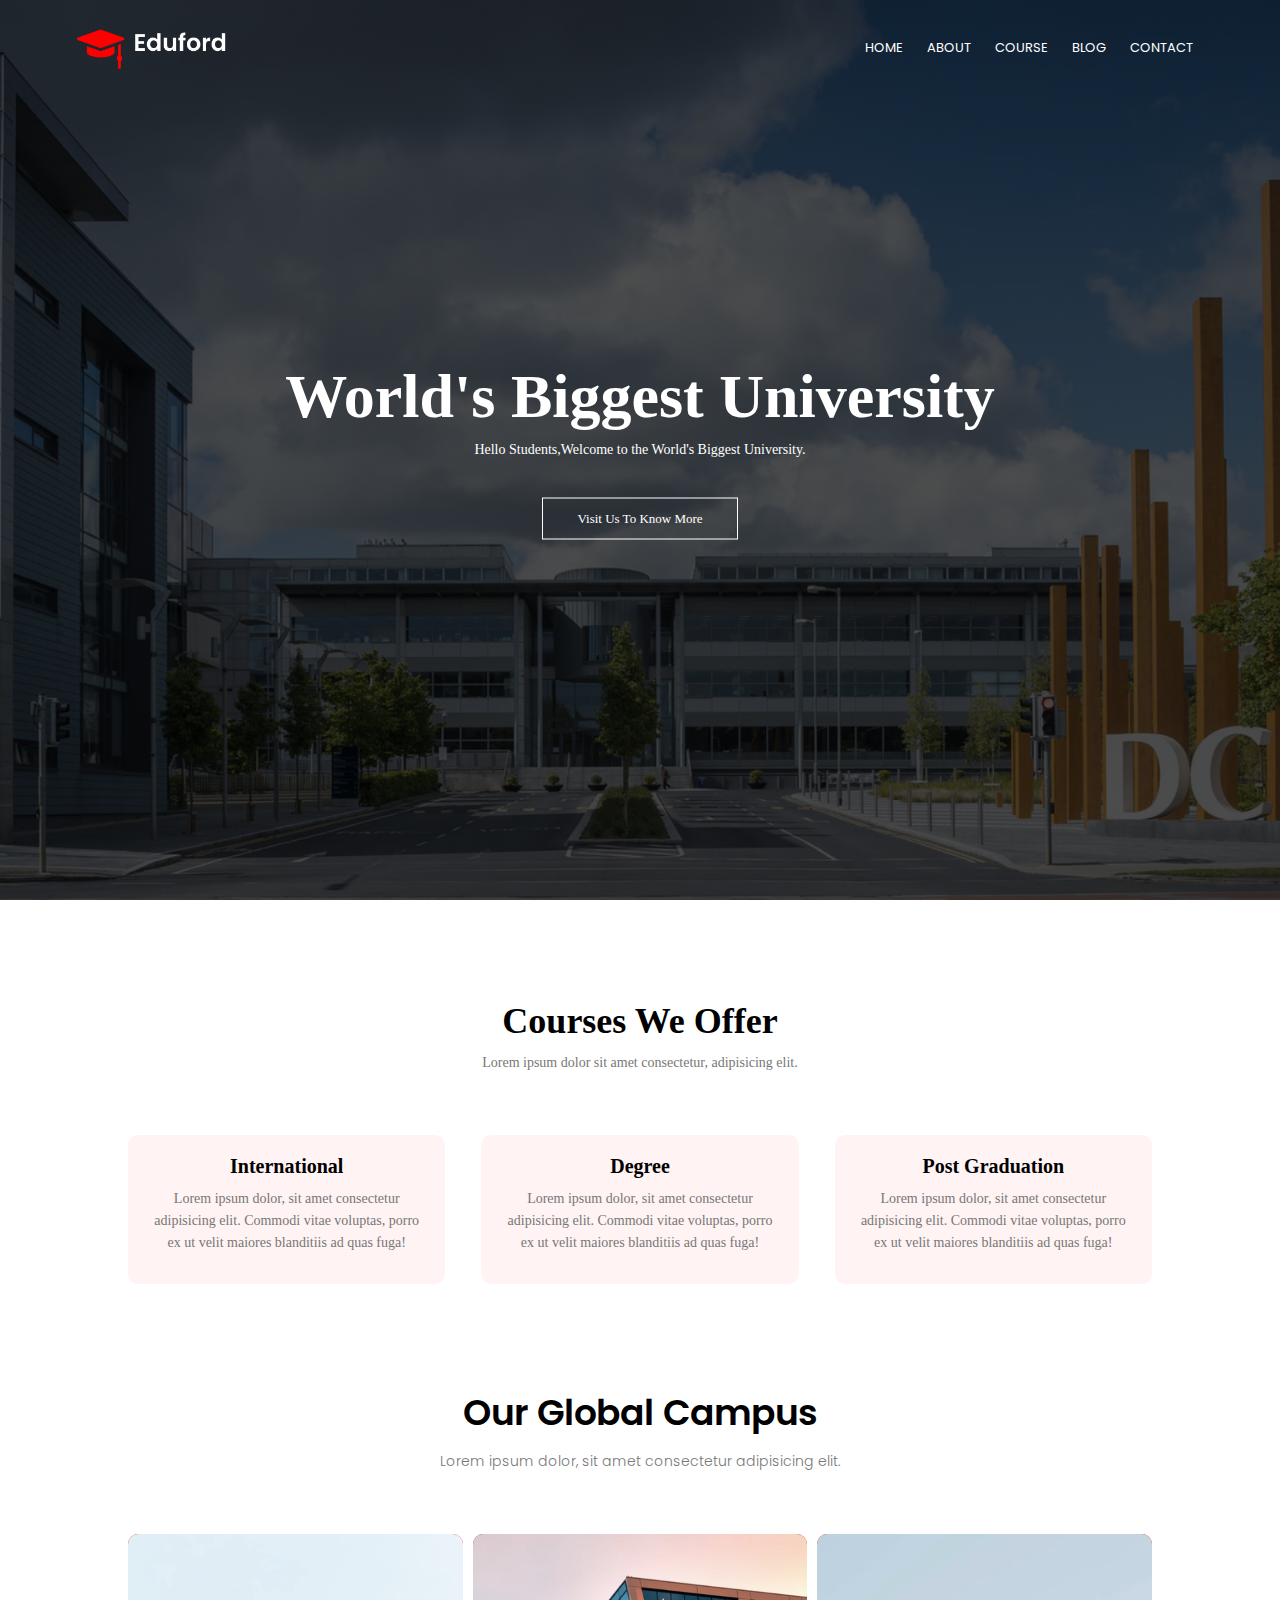
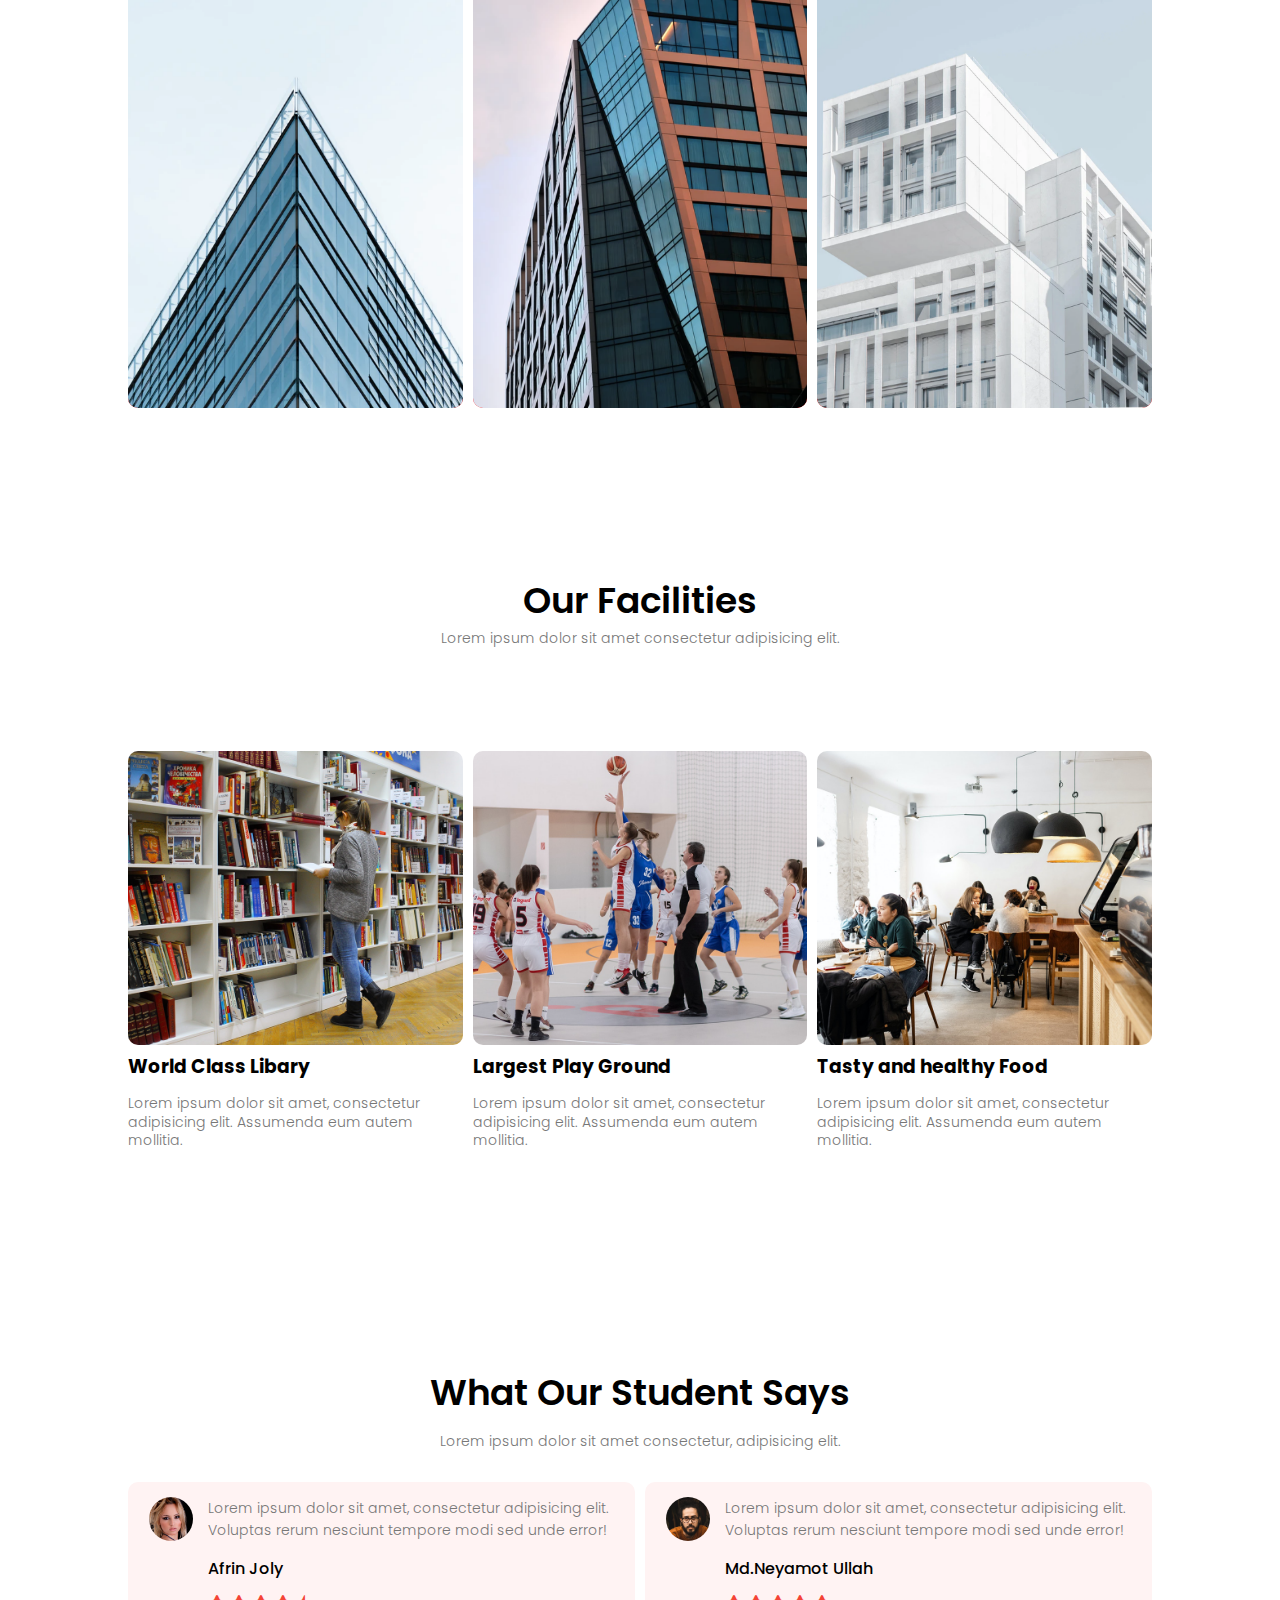
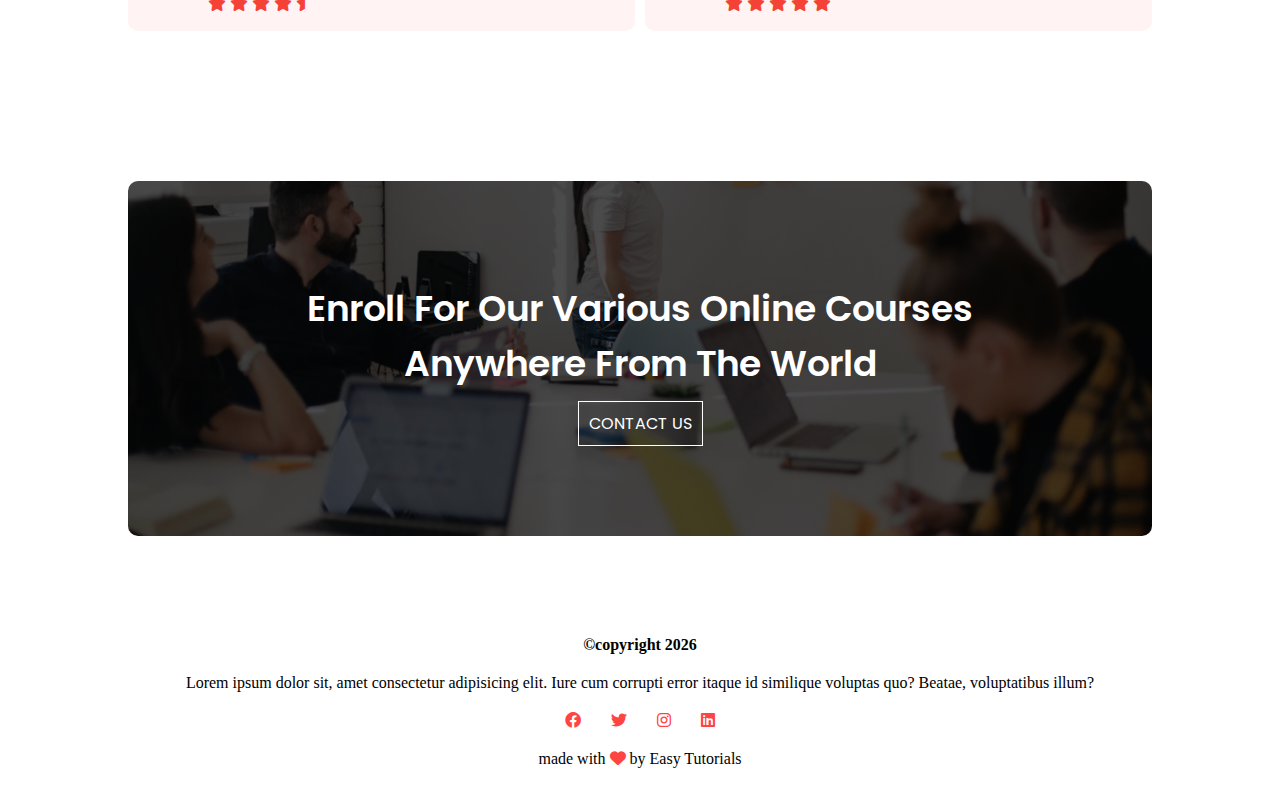
<file: index.html>
<!DOCTYPE html>
<html lang="en">
<head>
    <meta charset="UTF-8">
    <meta name="viewport" content="width=device-width, initial-scale=1.0">
    <link rel="stylesheet" href="styles.css">
    <link rel="stylesheet" href="course.css">
    <link rel="stylesheet" href="campus.css">
    <link rel="stylesheet" href="facilities.css">
    <link rel="stylesheet" href="comments.css">
    <link rel="stylesheet" href="cta.css">
    <link rel="stylesheet" href="footer.css">
    <!-- <link rel="stylesheet" href="https://cdnjs.cloudflare.com/ajax/libs/font-awesome/6.0.0-beta3/css/all.min.css" integrity="sha384-k6RqeWeci5ZR/Lv4MR0sA0FfDOMjzjQ5z0puUL5q/mgoQbu14AS/sVVXjI5gzTR3" crossorigin="anonymous"> -->

    <!-- <link rel="stylesheet" href="https://cdnjs.cloudflare.com/ajax/libs/font-awesome/5.15.4/css/all.min.css"> -->
    <!-- <link rel="stylesheet" href="https://cdn.jsdelivr.net/npm/@fortawesome/fontawesome-free@6.6.0/css/fontawesome.min.css"> -->
    <link rel="stylesheet" href="https://cdnjs.cloudflare.com/ajax/libs/font-awesome/6.0.0-beta3/css/all.min.css">
    <title>University Website Design</title>
</head>
<body>
    <section class="header"> 
        <nav>
            <div class="logo">
                <a href="main.html"><img src="images/logo.png"></a>
                <div class="home-hint">Home</div>
            </div>
            <!-- <a href="main.html"><img src="images/logo.png"></a> -->
            <div class="nav-links" id="nav-links">
                <i class="fa fa-times" id="fa-times"></i>
                <ul>
                    <li><a href="index.html">HOME</a></li>
                    <li><a href="about.html">ABOUT</a></li>
                    <li><a href="course.html">COURSE</a></li>
                    <li><a href="blog.html">BLOG</a></li>
                    <li><a href="contact.html">CONTACT</a></li>
                </ul>
            </div>
            <i class="fa fa-bars" id="fa-bars"></i>
        </nav>

        <div class="text-box">
            <h1>World's Biggest University</h1>
            <p>Hello Students,Welcome to the World's Biggest
                University.
            </p>
            <a href="distance/gps mean.html" class="hero-btn">Visit Us To Know More</a>
        </div>
    </section>

    <section class="course">
        <h1>Courses We Offer</h1>
        <p>Lorem ipsum dolor sit amet consectetur, adipisicing elit.</p>


        <div class="course-row row">
            <div class="course-col">
                <h1>International</h1>
                <p>Lorem ipsum dolor, sit amet consectetur adipisicing elit. Commodi vitae voluptas, porro ex ut velit maiores blanditiis ad quas fuga!</p>
            </div>

            <div class="course-col">
                <h1>Degree</h1>
                <p>Lorem ipsum dolor, sit amet consectetur adipisicing elit. Commodi vitae voluptas, porro ex ut velit maiores blanditiis ad quas fuga!</p>
            </div>

            <div class="course-col">
                <h1>Post Graduation</h1>
                <p>Lorem ipsum dolor, sit amet consectetur adipisicing elit. Commodi vitae voluptas, porro ex ut velit maiores blanditiis ad quas fuga!</p>
            </div>
        </div>
    </section>

    <section class="campus">
        <h1>Our Global Campus</h1>
        <p>Lorem ipsum dolor, sit amet consectetur adipisicing elit.</p>

        <div class="campus-row">
            <div class="campus-col">
                <img src="images/london.png" alt="Campus London">
                <div class="layer">
                    <h1>London</h1>
                </div>
            </div>
            <div class="campus-col">
                <img src="images/newyork.png" alt="Campus Newyork">
                <div class="layer">
                    <h1>Newyork</h1>
                </div>
            </div>
            <div class="campus-col">
                <img src="images/washington.png" alt="Campus Washington">
                <div class="layer">
                    <h1>Washington</h1>
                </div>
            </div>
        </div>
    </section>

    <section class="facilities">
        <h1>Our Facilities</h1>
        <p>Lorem ipsum dolor sit amet consectetur adipisicing elit.</p>
        <div class="campus-row">
            <div class="facilities-col">
                <img src="images/library.png" alt="">
                <h3>World Class Libary</h3>
                <p>Lorem ipsum dolor sit amet, consectetur adipisicing elit. Assumenda eum autem mollitia.</p>
            </div>
            <div class="facilities-col">
                <img src="images/basketball.png" alt="">
                <h3>Largest Play Ground</h3>
                <p>Lorem ipsum dolor sit amet, consectetur adipisicing elit. Assumenda eum autem mollitia.</p>
            </div>
            <div class="facilities-col">
                <img src="images/cafeteria.png" alt="">
                <h3>Tasty and healthy Food</h3>
                <p>Lorem ipsum dolor sit amet, consectetur adipisicing elit. Assumenda eum autem mollitia.</p>
            </div>
        </div>
    </section>

    <section class="comments">
        <h1>What Our Student Says</h1>
        <p>Lorem ipsum dolor sit amet consectetur, adipisicing elit.</p>
        <div class="campus-row">
            <div class="comment-col">
                <div class="profile-pic">
                    <img src="images/user1.jpg" alt="">
                </div>
                <div class="comment">
                    <p>Lorem ipsum dolor sit amet, consectetur adipisicing elit. Voluptas rerum nesciunt tempore modi sed unde error!</p>
                    <h3>Afrin Joly</h3>
                    <i class="fa fa-star"></i>
                    <i class="fa fa-star"></i>
                    <i class="fa fa-star"></i>
                    <i class="fa fa-star"></i>
                    <i class="fa fa-star-half"></i>
                    
                </div>
            </div>

            <div class="comment-col">
                <div class="profile-pic">
                    <img src="images/user2.jpg" alt="">
                </div>
                <div class="comment">
                    <p>Lorem ipsum dolor sit amet, consectetur adipisicing elit. Voluptas rerum nesciunt tempore modi sed unde error!</p>
                    <h3>Md.Neyamot Ullah</h3>
                    <i class="fa fa-star"></i>
                    <i class="fa fa-star"></i>
                    <i class="fa fa-star"></i>
                    <i class="fa fa-star"></i>
                    <i class="fa fa-star"></i>
                </div>
            </div>
        </div>
    </section>

    <section class="cta">
        <H1>Enroll For Our Various Online Courses<br>
        Anywhere From The World</H1>
        <div class="contactus-btn">
            <a href="">CONTACT US</a>
        </div>
    </section>
    
    <section class="footer">
        <h4>©copyright <span id="year">YY</span></h4>
        <p>Lorem ipsum dolor sit, amet consectetur adipisicing elit. Iure cum corrupti error itaque id similique voluptas quo? Beatae, voluptatibus illum?</p>
        <div class="icons">
            <i class="fab fa-facebook"></i>
            <i class="fab fa-twitter"></i>
            <i class="fab fa-instagram"></i>
            <i class="fab fa-linkedin"></i>

        </div>
        <p>made with <i class="fa">❤</i> by Easy Tutorials</p>
    </section>

    <script src="index.js"></script>
</body>
</html>
</file>
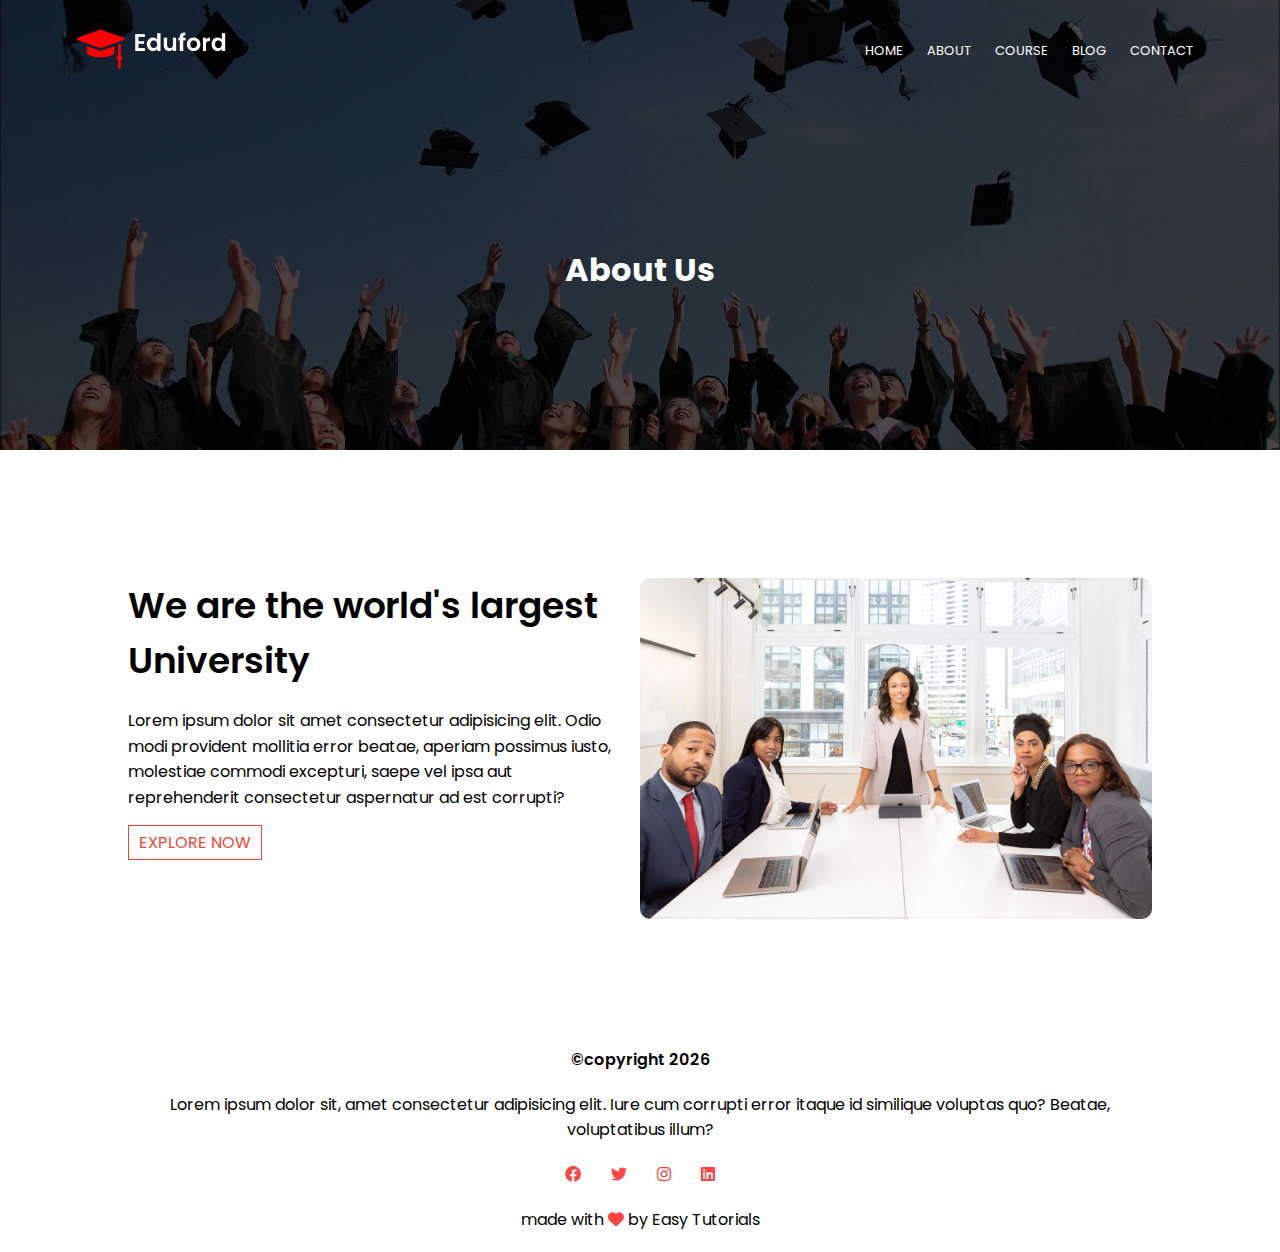
<file: about.html>
<!DOCTYPE html>
<html lang="en">
<head>
    <meta charset="UTF-8">
    <meta name="viewport" content="width=device-width, initial-scale=1.0">
    <link rel="stylesheet" href="about.css">
    <link rel="stylesheet" href="footer.css">
    <link rel="stylesheet" href="https://cdnjs.cloudflare.com/ajax/libs/font-awesome/6.0.0-beta3/css/all.min.css">
    <title>About</title>
</head>
<body>
    <section class="about-header">
        <div class="header">
            <div class="logo">
                <img src="images/logo.png" alt="">
                <div class="home-hint">HOME</div>
            </div>
            <div class="links" id="links">
                <i class="fa fa-times" id="fa-times"></i>
                <a href="index.html">HOME</a>
                <a href="about.html">ABOUT</a>
                <a href="course.html">COURSE</a>
                <a href="blog.html">BLOG</a>
                <a href="contact.html">CONTACT</a>
            </div>
            <i class="fa fa-bars" id="fa-bars"></i>
        </div>
        <h1 class="about">About Us</h1>
    </section>

    <section class="container">
        <div class="text">
            <h1>We are the world's largest University</h1>
            <p>Lorem ipsum dolor sit amet consectetur adipisicing elit. Odio modi provident mollitia error beatae, aperiam possimus iusto, molestiae commodi excepturi, saepe vel ipsa aut reprehenderit consectetur aspernatur ad est corrupti?</p>
            <a href="">EXPLORE NOW</a>
        </div>
        <img src="images/about.jpg" alt="">
    </section>

    <section class="footer">
        <h4>©copyright <span id="year">YY</span></h4>
        <p>Lorem ipsum dolor sit, amet consectetur adipisicing elit. Iure cum corrupti error itaque id similique voluptas quo? Beatae, voluptatibus illum?</p>
        <div class="icons">
            <i class="fab fa-facebook"></i>
            <i class="fab fa-twitter"></i>
            <i class="fab fa-instagram"></i>
            <i class="fab fa-linkedin"></i>

        </div>
        <p>made with <i class="fa">❤</i> by Easy Tutorials</p>
    </section>
    
    <script src="about.js"></script>
</body>
</html>
</file>
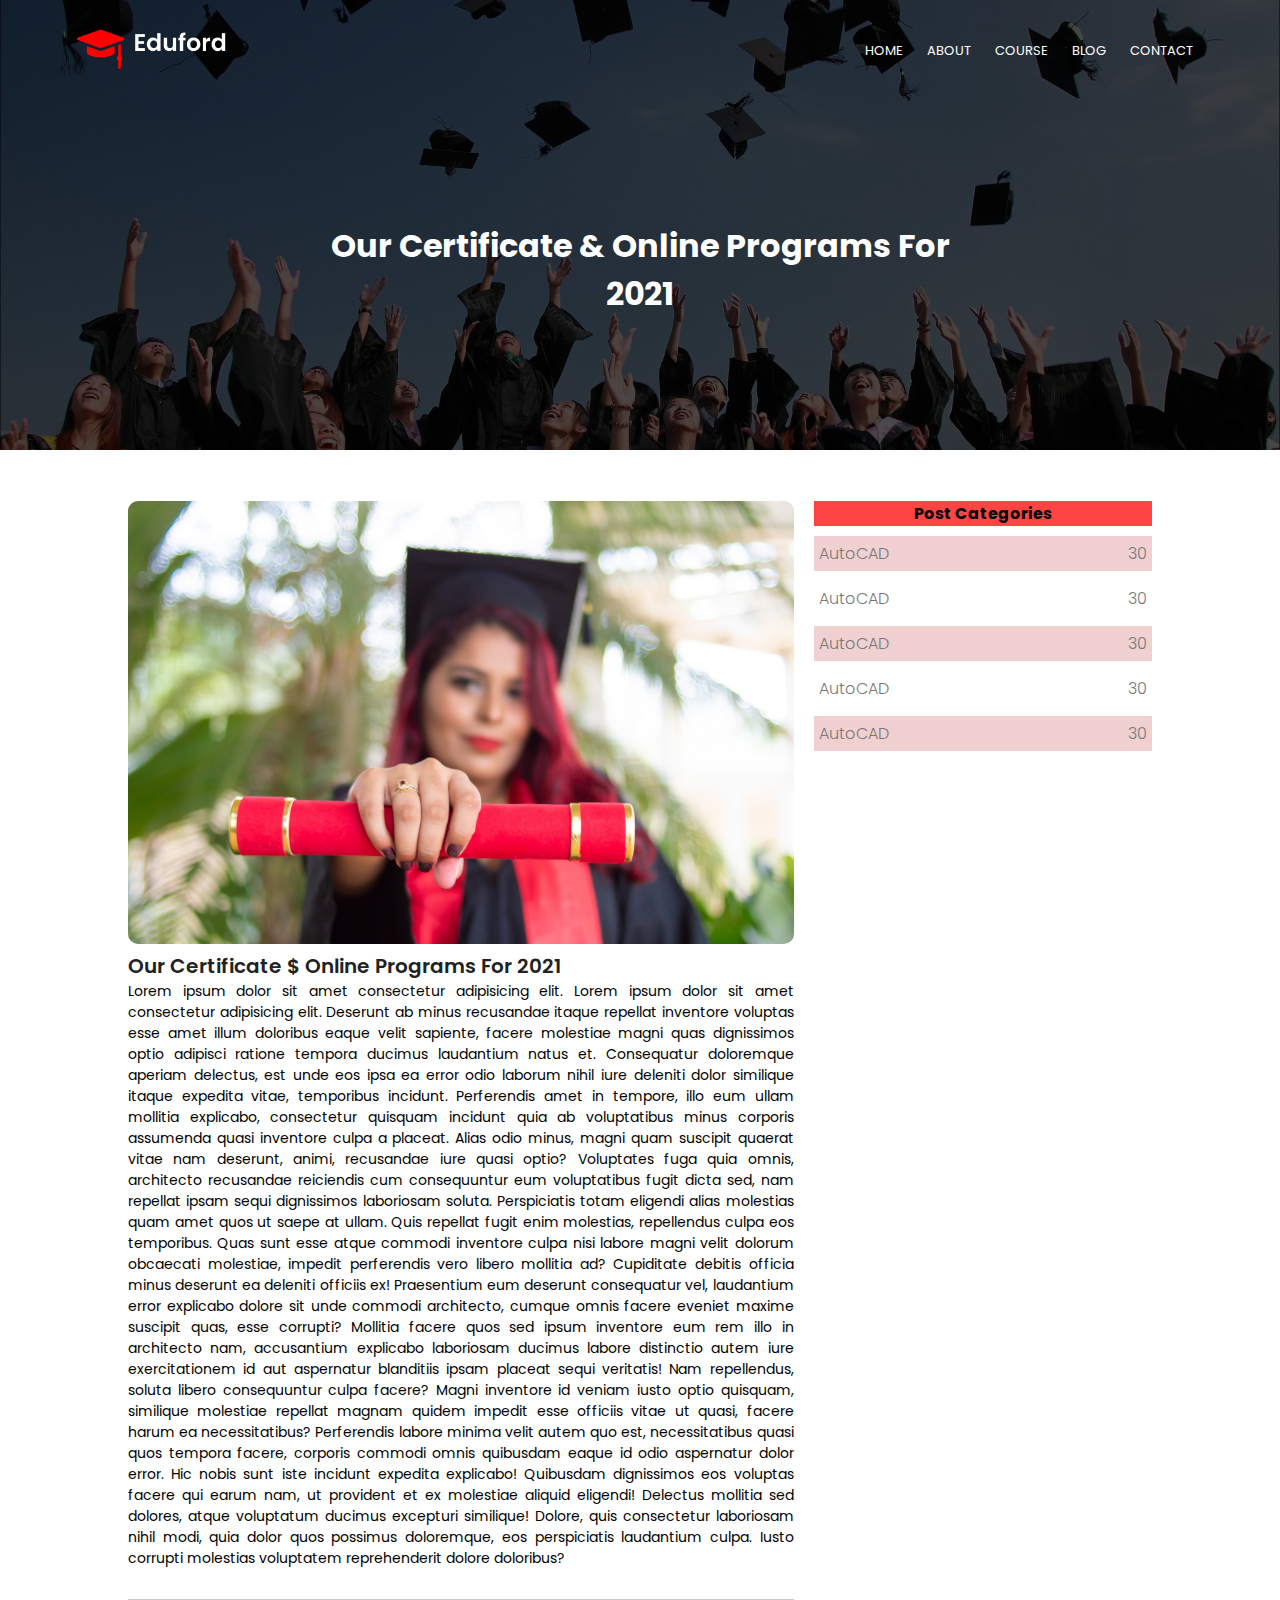
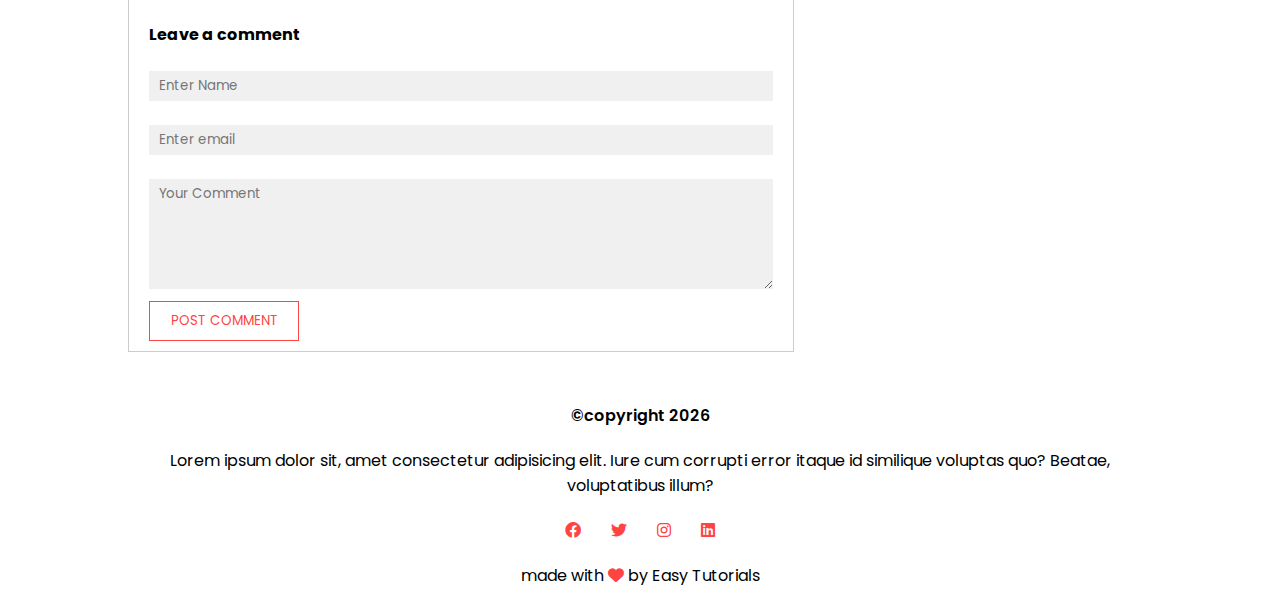
<file: blog.html>
<!DOCTYPE html>
<html lang="en">
<head>
    <meta charset="UTF-8">
    <meta name="viewport" content="width=device-width, initial-scale=1.0">
    <link rel="stylesheet" href="about.css">
    <link rel="stylesheet" href="footer.css">
    <link rel="stylesheet" href="blog.css">
    <link rel="stylesheet" href="course.css">
    <link rel="stylesheet" href="https://cdnjs.cloudflare.com/ajax/libs/font-awesome/6.0.0-beta3/css/all.min.css">
    <title>Blog</title>
</head>
<body>
    <section class="about-header">
        <div class="header">
            <div class="logo">
                <img src="images/logo.png" alt="">
                <div class="home-hint">HOME</div>
            </div>
            <div class="links" id="links">
                <i class="fa fa-times" id="fa-times"></i>
                <a href="index.html">HOME</a>
                <a href="about.html">ABOUT</a>
                <a href="course.html">COURSE</a>
                <a href="blog.html">BLOG</a>
                <a href="contact.html">CONTACT</a>
            </div>
            <i class="fa fa-bars" id="fa-bars"></i>
        </div>
        <h1 class="about">Our Certificate & Online Programs For 2021</h1>
    </section>

    <section class="blog">
        <div class="course-row">
            <div class="left-blog">
                <img src="images/certificate.jpg" alt="">
                <h2>Our Certificate $ Online Programs For 2021</h2>
                <p>Lorem ipsum dolor sit amet consectetur adipisicing elit. Lorem ipsum dolor sit amet consectetur adipisicing elit. Deserunt ab minus recusandae itaque repellat inventore voluptas esse amet illum doloribus eaque velit sapiente, facere molestiae magni quas dignissimos optio adipisci ratione tempora ducimus laudantium natus et. Consequatur doloremque aperiam delectus, est unde eos ipsa ea error odio laborum nihil iure deleniti dolor similique itaque expedita vitae, temporibus incidunt. Perferendis amet in tempore, illo eum ullam mollitia explicabo, consectetur quisquam incidunt quia ab voluptatibus minus corporis assumenda quasi inventore culpa a placeat. Alias odio minus, magni quam suscipit quaerat vitae nam deserunt, animi, recusandae iure quasi optio? Voluptates fuga quia omnis, architecto recusandae reiciendis cum consequuntur eum voluptatibus fugit dicta sed, nam repellat ipsam sequi dignissimos laboriosam soluta. Perspiciatis totam eligendi alias molestias quam amet quos ut saepe at ullam. Quis repellat fugit enim molestias, repellendus culpa eos temporibus. Quas sunt esse atque commodi inventore culpa nisi labore magni velit dolorum obcaecati molestiae, impedit perferendis vero libero mollitia ad? Cupiditate debitis officia minus deserunt ea deleniti officiis ex! Praesentium eum deserunt consequatur vel, laudantium error explicabo dolore sit unde commodi architecto, cumque omnis facere eveniet maxime suscipit quas, esse corrupti? Mollitia facere quos sed ipsum inventore eum rem illo in architecto nam, accusantium explicabo laboriosam ducimus labore distinctio autem iure exercitationem id aut aspernatur blanditiis ipsam placeat sequi veritatis! Nam repellendus, soluta libero consequuntur culpa facere? Magni inventore id veniam iusto optio quisquam, similique molestiae repellat magnam quidem impedit esse officiis vitae ut quasi, facere harum ea necessitatibus? Perferendis labore minima velit autem quo est, necessitatibus quasi quos tempora facere, corporis commodi omnis quibusdam eaque id odio aspernatur dolor error. Hic nobis sunt iste incidunt expedita explicabo! Quibusdam dignissimos eos voluptas facere qui earum nam, ut provident et ex molestiae aliquid eligendi! Delectus mollitia sed dolores, atque voluptatum ducimus excepturi similique! Dolore, quis consectetur laboriosam nihil modi, quia dolor quos possimus doloremque, eos perspiciatis laudantium culpa. Iusto corrupti molestias voluptatem reprehenderit dolore doloribus?</p>
                <div class="comment">
                    <h4>Leave a comment</h4>
                    <input type="text" name="" id="name" placeholder="Enter Name">
                    <input type="email" name="" id="email" placeholder="Enter email">
                    <textarea name="" rows="5" id="" placeholder="Your Comment"></textarea>
                    <button type="submit" id="post-btn">POST COMMENT</button>
                </div>
            </div>
            <div class="right-blog">
                <h4>Post Categories</h4>
                <form class="subjects">
                    <div class="subject">
                        <span>AutoCAD</span>
                        <span>30</span>
                    </div>
                    <div class="subject">
                        <span>AutoCAD</span>
                        <span>30</span>
                    </div>
                    <div class="subject">
                        <span>AutoCAD</span>
                        <span>30</span>
                    </div>
                    <div class="subject">
                        <span>AutoCAD</span>
                        <span>30</span>
                    </div>
                    <div class="subject">
                        <span>AutoCAD</span>
                        <span>30</span>
                    </div>
                </form>
            </div>
        </div>
    </section>
    

    <section class="footer">
        <h4>©copyright <span id="year">YY</span></h4>
        <p>Lorem ipsum dolor sit, amet consectetur adipisicing elit. Iure cum corrupti error itaque id similique voluptas quo? Beatae, voluptatibus illum?</p>
        <div class="icons">
            <i class="fab fa-facebook"></i>
            <i class="fab fa-twitter"></i>
            <i class="fab fa-instagram"></i>
            <i class="fab fa-linkedin"></i>

        </div>
        <p>made with <i class="fa">❤</i> by Easy Tutorials</p>
    </section>
    
    <script src="about.js"></script>
</body>
</html>
</file>
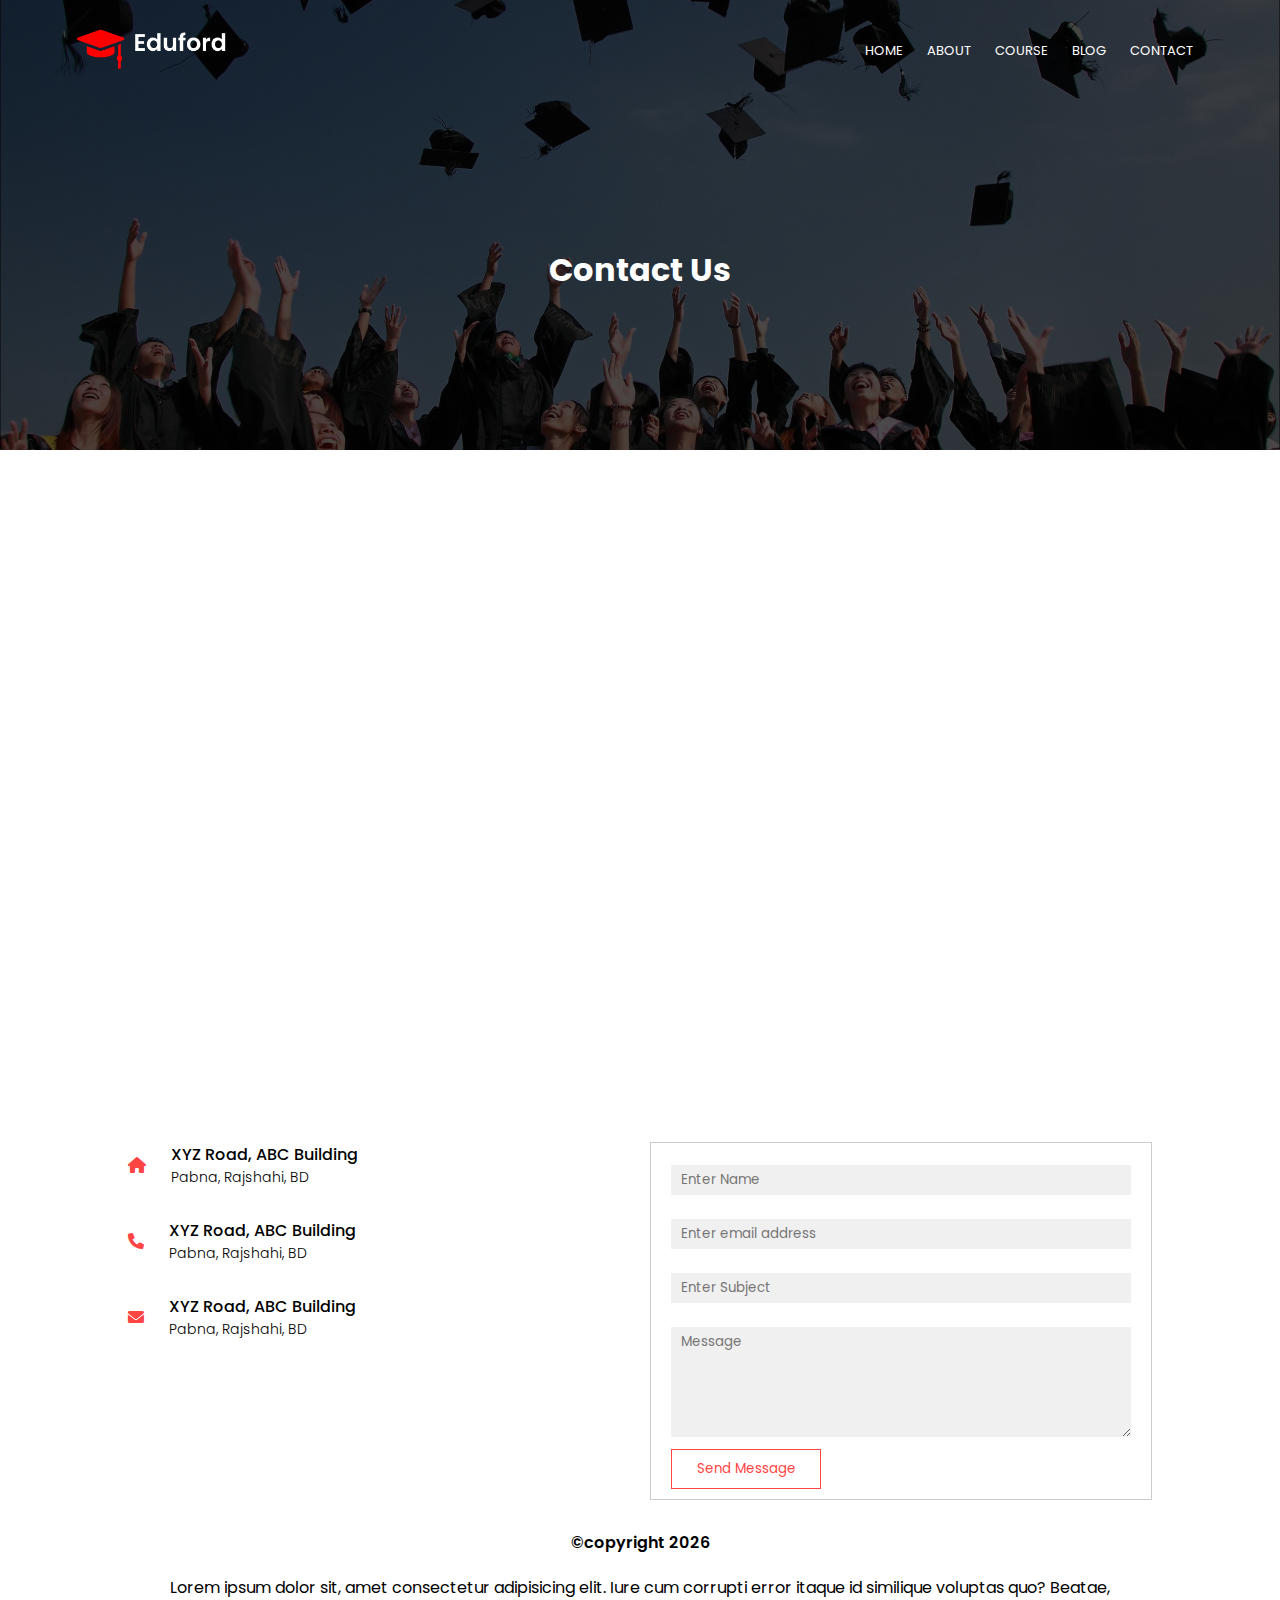
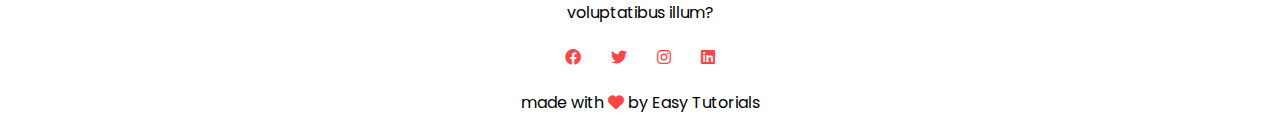
<file: contact.html>
<!DOCTYPE html>
<html lang="en">
<head>
    <meta charset="UTF-8">
    <meta name="viewport" content="width=device-width, initial-scale=1.0">
    <link rel="stylesheet" href="about.css">
    <link rel="stylesheet" href="footer.css">
    <link rel="stylesheet" href="contact.css">
    <link rel="stylesheet" href="campus.css">
    <link rel="stylesheet" href="blog.css">
    <link rel="stylesheet" href="https://cdnjs.cloudflare.com/ajax/libs/font-awesome/6.0.0-beta3/css/all.min.css">
    <title>Contact</title>
</head>
<body>
    <section class="about-header">
        <div class="header">
            <div class="logo">
                <img src="images/logo.png" alt="">
                <div class="home-hint">HOME</div>
            </div>
            <div class="links" id="links">
                <i class="fa fa-times" id="fa-times"></i>
                <a href="index.html">HOME</a>
                <a href="about.html">ABOUT</a>
                <a href="course.html">COURSE</a>
                <a href="blog.html">BLOG</a>
                <a href="contact.html">CONTACT</a>
            </div>
            <i class="fa fa-bars" id="fa-bars"></i>
        </div>
        <h1 class="about">Contact Us</h1>
    </section>
    <section class="map">
        <iframe src="https://www.google.com/maps/embed?pb=!1m14!1m12!1m3!1d9642.897182867297!2d89.25622285!3d24.011325199999998!2m3!1f0!2f0!3f0!3m2!1i1024!2i768!4f13.1!5e1!3m2!1sen!2sbd!4v1730575593148!5m2!1sen!2sbd" width="600" height="450" style="border:0;" allowfullscreen="" loading="lazy" referrerpolicy="no-referrer-when-downgrade"></iframe>
    </section>

    
    <section class="contact">
        <div class="campus-row">
            <div class="contact-col">
                <div class="info">
                    <i class="fa fa-home"></i>
                    <div class="details">
                        <h5>XYZ Road, ABC Building</h5>
                        <p>Pabna, Rajshahi, BD</p>
                    </div>
                </div>
                <div class="info">
                    <i class="fa fa-phone"></i>
                    <div class="details">
                        <h5>XYZ Road, ABC Building</h5>
                        <p>Pabna, Rajshahi, BD</p>
                    </div>
                </div>
                <div class="info">
                    <i class="fa fa-envelope"></i>
                    <div class="details">
                        <h5>XYZ Road, ABC Building</h5>
                        <p>Pabna, Rajshahi, BD</p>
                    </div>
                </div>
            </div>
            <div class="contact-col">
                <form action="form handeler.php" method="post" class="comment">
                    <input type="text" name="name" id="name" placeholder="Enter Name">
                    <input type="email" name="email" id="email" placeholder="Enter email address">
                    <input type="text" name="subject" placeholder="Enter Subject">
                    <textarea name="message" rows="5" id="" placeholder="Message"></textarea>
                    <button type="submit" id="post-btn">Send Message</button>
                </form>
            </div>
            
        </div>
    </section>
    

    <section class="footer">
        <h4>©copyright <span id="year">YY</span></h4>
        <p>Lorem ipsum dolor sit, amet consectetur adipisicing elit. Iure cum corrupti error itaque id similique voluptas quo? Beatae, voluptatibus illum?</p>
        <div class="icons">
            <i class="fab fa-facebook"></i>
            <i class="fab fa-twitter"></i>
            <i class="fab fa-instagram"></i>
            <i class="fab fa-linkedin"></i>

        </div>
        <p>made with <i class="fa">❤</i> by Easy Tutorials</p>
    </section>
    
    <script src="about.js"></script>
</body>
</html>
</file>
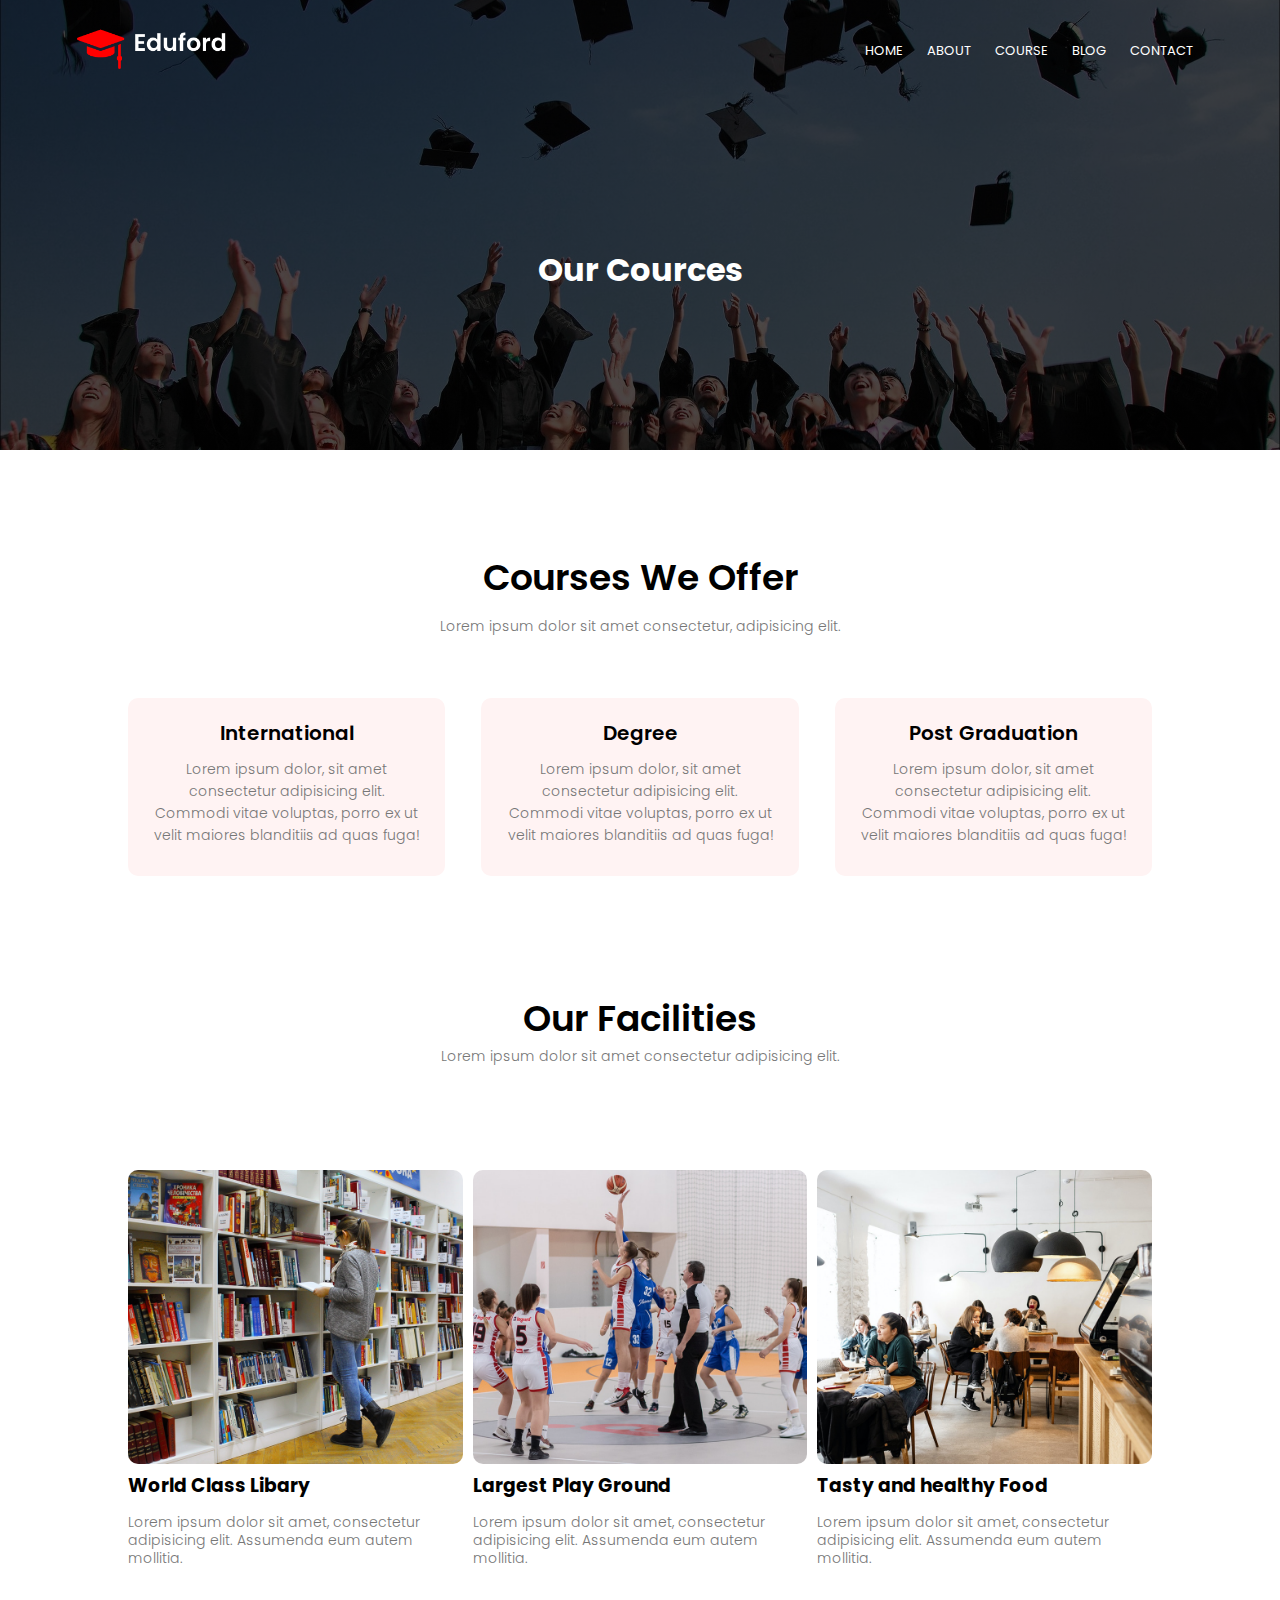
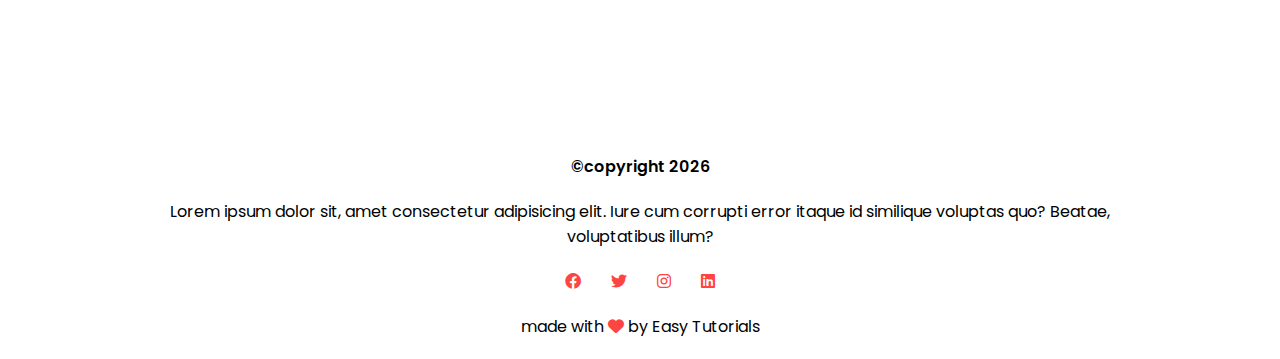
<file: course.html>
<!DOCTYPE html>
<html lang="en">
<head>
    <meta charset="UTF-8">
    <meta name="viewport" content="width=device-width, initial-scale=1.0">
    <link rel="stylesheet" href="about.css">
    <link rel="stylesheet" href="footer.css">
    <link rel="stylesheet" href="course.css">
    <link rel="stylesheet" href="facilities.css">
    <link rel="stylesheet" href="campus.css">
    <link rel="stylesheet" href="https://cdnjs.cloudflare.com/ajax/libs/font-awesome/6.0.0-beta3/css/all.min.css">
    <title>Courses</title>
</head>
<body>
    <section class="about-header">
        <div class="header">
            <div class="logo">
                <img src="images/logo.png" alt="">
                <div class="home-hint">HOME</div>
            </div>
            <div class="links" id="links">
                <i class="fa fa-times" id="fa-times"></i>
                <a href="index.html">HOME</a>
                <a href="about.html">ABOUT</a>
                <a href="course.html">COURSE</a>
                <a href="blog.html">BLOG</a>
                <a href="contact.html">CONTACT</a>
            </div>
            <i class="fa fa-bars" id="fa-bars"></i>
        </div>
        <h1 class="about">Our Cources</h1>
    </section>


    <section class="course">
        <h1>Courses We Offer</h1>
        <p>Lorem ipsum dolor sit amet consectetur, adipisicing elit.</p>


        <div class="course-row row">
            <div class="course-col">
                <h1>International</h1>
                <p>Lorem ipsum dolor, sit amet consectetur adipisicing elit. Commodi vitae voluptas, porro ex ut velit maiores blanditiis ad quas fuga!</p>
            </div>

            <div class="course-col">
                <h1>Degree</h1>
                <p>Lorem ipsum dolor, sit amet consectetur adipisicing elit. Commodi vitae voluptas, porro ex ut velit maiores blanditiis ad quas fuga!</p>
            </div>

            <div class="course-col">
                <h1>Post Graduation</h1>
                <p>Lorem ipsum dolor, sit amet consectetur adipisicing elit. Commodi vitae voluptas, porro ex ut velit maiores blanditiis ad quas fuga!</p>
            </div>
        </div>
    </section>


    <section class="facilities">
        <h1>Our Facilities</h1>
        <p>Lorem ipsum dolor sit amet consectetur adipisicing elit.</p>
        <div class="campus-row">
            <div class="facilities-col">
                <img src="images/library.png" alt="">
                <h3>World Class Libary</h3>
                <p>Lorem ipsum dolor sit amet, consectetur adipisicing elit. Assumenda eum autem mollitia.</p>
            </div>
            <div class="facilities-col">
                <img src="images/basketball.png" alt="">
                <h3>Largest Play Ground</h3>
                <p>Lorem ipsum dolor sit amet, consectetur adipisicing elit. Assumenda eum autem mollitia.</p>
            </div>
            <div class="facilities-col">
                <img src="images/cafeteria.png" alt="">
                <h3>Tasty and healthy Food</h3>
                <p>Lorem ipsum dolor sit amet, consectetur adipisicing elit. Assumenda eum autem mollitia.</p>
            </div>
        </div>
    </section>
    

    <section class="footer">
        <h4>©copyright <span id="year">YY</span></h4>
        <p>Lorem ipsum dolor sit, amet consectetur adipisicing elit. Iure cum corrupti error itaque id similique voluptas quo? Beatae, voluptatibus illum?</p>
        <div class="icons">
            <i class="fab fa-facebook"></i>
            <i class="fab fa-twitter"></i>
            <i class="fab fa-instagram"></i>
            <i class="fab fa-linkedin"></i>

        </div>
        <p>made with <i class="fa">❤</i> by Easy Tutorials</p>
    </section>
    
    <script src="about.js"></script>
</body>
</html>
</file>
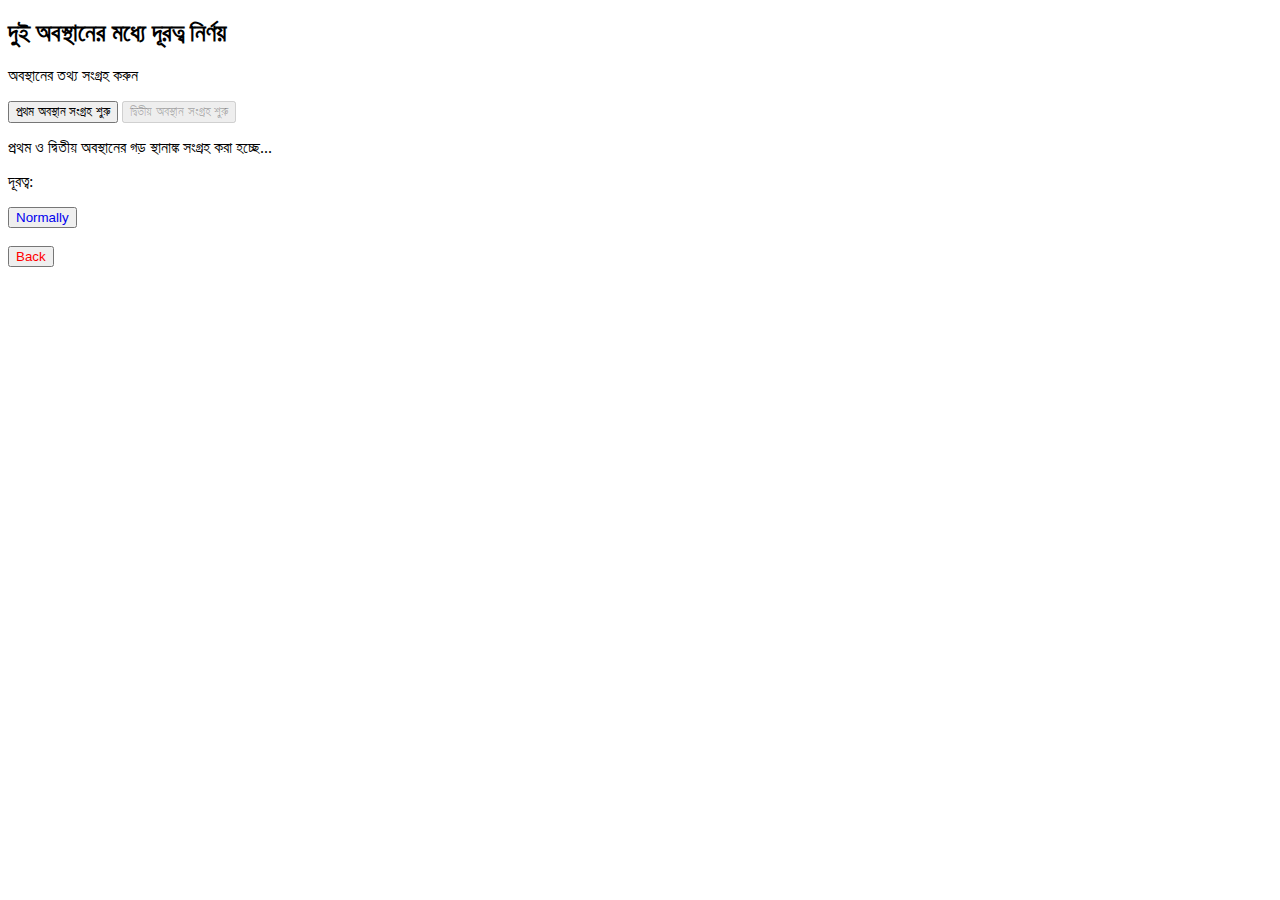
<file: distance/gps mean.html>
<!DOCTYPE html>
<html lang="bn">
<head>
    <meta charset="UTF-8">
    <meta name="viewport" content="width=device-width, initial-scale=1.0">
    <title>দুই অবস্থানের মধ্যে দূরত্ব নির্ণয় (ফুট-ইঞ্চিতে)</title>
</head>
<body>
    <h2>দুই অবস্থানের মধ্যে দূরত্ব নির্ণয়</h2>
    <p id="status">অবস্থানের তথ্য সংগ্রহ করুন</p>
    <button onclick="startCollectingPosition(1)">প্রথম অবস্থান সংগ্রহ শুরু</button>
    <button onclick="startCollectingPosition(2)" disabled>দ্বিতীয় অবস্থান সংগ্রহ শুরু</button>
    <p id="avg-coordinates">প্রথম ও দ্বিতীয় অবস্থানের গড় স্থানাঙ্ক সংগ্রহ করা হচ্ছে...</p>
    <p id="distance">দূরত্ব: </p>
    <button><a href="gps.html" style="text-decoration: none;">Normally</a></button><br><br>
    <button><a href="../index.html" style="text-decoration: none;
    color: red;">Back</a></button>

    <script>
        let positions1 = [];
        let positions2 = [];
        let count1 = 0;
        let count2 = 0;

        function calculateAverage(positions) {
            const total = positions.reduce((sum, pos) => {
                sum.latitude += pos.latitude;
                sum.longitude += pos.longitude;
                return sum;
            }, {latitude: 0, longitude: 0});

            return {
                latitude: total.latitude / positions.length,
                longitude: total.longitude / positions.length
            };
        }

        function haversineDistance(coords1, coords2) {
            const R = 6371e3; // পৃথিবীর ব্যাসার্ধ মিটারে
            const φ1 = coords1.latitude * Math.PI / 180;
            const φ2 = coords2.latitude * Math.PI / 180;
            const Δφ = (coords2.latitude - coords1.latitude) * Math.PI / 180;
            const Δλ = (coords2.longitude - coords1.longitude) * Math.PI / 180;

            const a = Math.sin(Δφ / 2) * Math.sin(Δφ / 2) +
                      Math.cos(φ1) * Math.cos(φ2) *
                      Math.sin(Δλ / 2) * Math.sin(Δλ / 2);
            const c = 2 * Math.atan2(Math.sqrt(a), Math.sqrt(1 - a));

            return R * c; // মিটারে দূরত্ব
        }

        function convertToFeetInches(meters) {
            const feet = meters * 3.28084; // ফুটে রূপান্তর
            const feetPart = Math.floor(feet);
            const inchesPart = Math.round((feet - feetPart) * 12);
            return `${feetPart} ফুট ${inchesPart} ইঞ্চি`;
        }

        function showAveragePosition(posNum) {
            const positions = posNum === 1 ? positions1 : positions2;
            const avgPosition = calculateAverage(positions);

            document.getElementById("avg-coordinates").innerText = 
                `${posNum === 1 ? 'প্রথম' : 'দ্বিতীয়'} অবস্থানের গড়: অক্ষাংশ ${avgPosition.latitude.toFixed(6)}, দ্রাঘিমাংশ ${avgPosition.longitude.toFixed(6)}`;

            if (posNum === 1) {
                document.querySelector("button[onclick='startCollectingPosition(2)']").disabled = false;
            } else {
                const avgPosition1 = calculateAverage(positions1);
                const avgPosition2 = calculateAverage(positions2);
                const distance = haversineDistance(avgPosition1, avgPosition2);
                
                // কিলোমিটার দূরত্ব ফুট-ইঞ্চিতে রূপান্তর
                const distanceFeetInches = convertToFeetInches(distance);
                document.getElementById("distance").innerText = `দূরত্ব: ${distanceFeetInches}`;
            }
        }

        function getPosition(posNum) {
            if (navigator.geolocation) {
                navigator.geolocation.getCurrentPosition((position) => {
                    const coords = {
                        latitude: position.coords.latitude,
                        longitude: position.coords.longitude
                    };

                    if (posNum === 1) {
                        positions1.push(coords);
                        count1++;
                        document.getElementById("status").innerText = `প্রথম অবস্থানে সংগ্রহকৃত সংখ্যা: ${count1}`;
                        
                        if (count1 >= 10) {
                            showAveragePosition(1);
                            clearInterval(intervalId1);
                        }
                    } else {
                        positions2.push(coords);
                        count2++;
                        document.getElementById("status").innerText = `দ্বিতীয় অবস্থানে সংগ্রহকৃত সংখ্যা: ${count2}`;
                        
                        if (count2 >= 10) {
                            showAveragePosition(2);
                            clearInterval(intervalId2);
                        }
                    }
                }, (error) => {
                    document.getElementById("status").innerText = "অবস্থান নির্ণয় ব্যর্থ হয়েছে।";
                });
            } else {
                document.getElementById("status").innerText = "জিপিএস সমর্থিত নয়।";
            }
        }

        function startCollectingPosition(posNum) {
            document.getElementById("status").innerText = `${posNum === 1 ? 'প্রথম' : 'দ্বিতীয়'} অবস্থান সংগ্রহ হচ্ছে...`;
            if (posNum === 1) {
                intervalId1 = setInterval(() => getPosition(1), 2000);
            } else {
                intervalId2 = setInterval(() => getPosition(2), 2000);
            }
        }

        let intervalId1, intervalId2;
    </script>
</body>
</html>
</file>
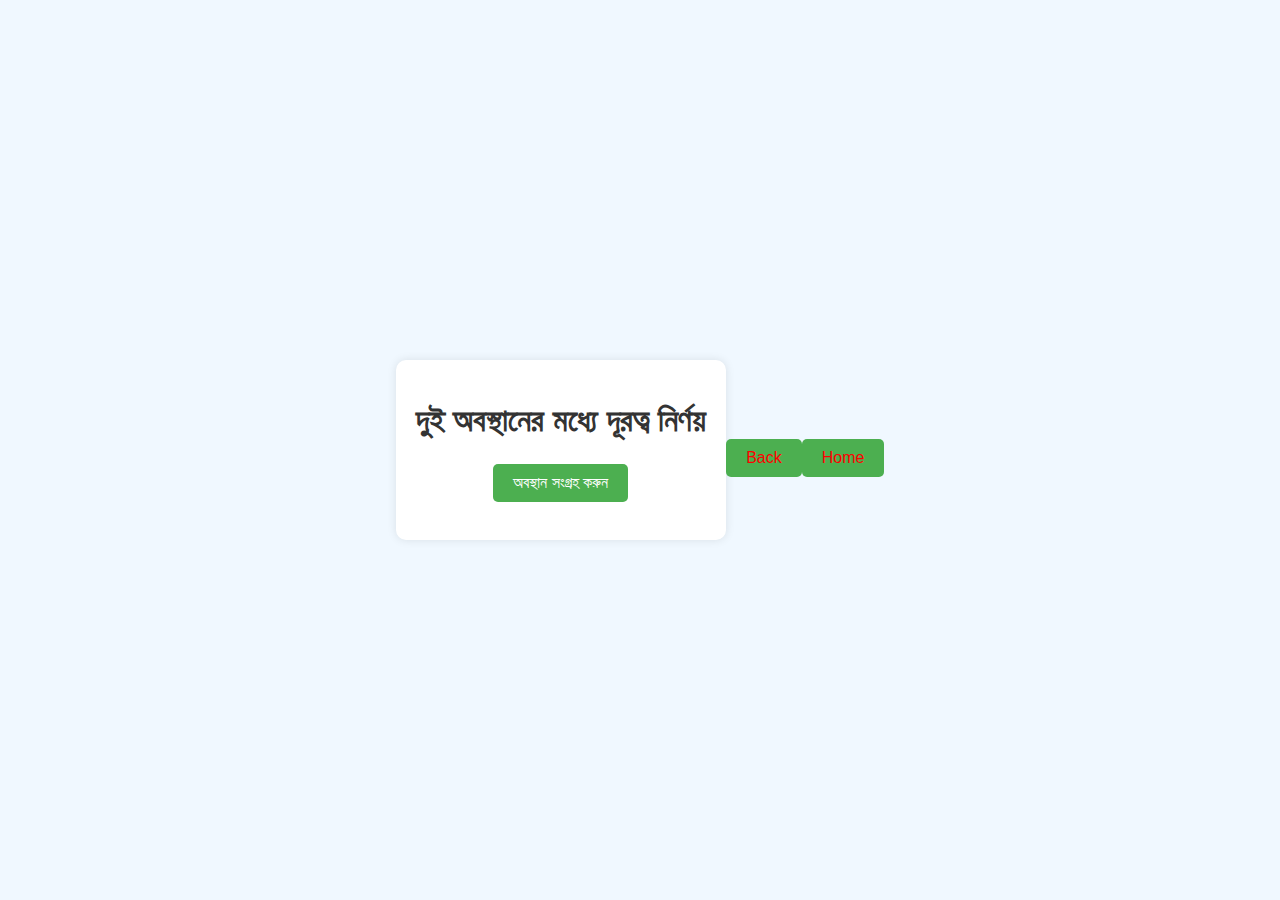
<file: distance/gps.html>
<!DOCTYPE html>
<html lang="bn">
<head>
    <meta charset="UTF-8">
    <meta name="viewport" content="width=device-width, initial-scale=1.0">
    <title>দূরত্ব নির্ণয়</title>
    
    <style>
        body {
            font-family: Arial, sans-serif;
            display: flex;
            align-items: center;
            justify-content: center;
            height: 100vh;
            margin: 0;
            background-color: #f0f8ff;
        }
        .container {
            text-align: center;
            max-width: 400px;
            padding: 20px;
            background: #fff;
            border-radius: 10px;
            box-shadow: 0 0 10px rgba(0, 0, 0, 0.1);
        }
        h1 {
            color: #333;
            margin-bottom: 10px;
        }
        button {
            padding: 10px 20px;
            font-size: 16px;
            background-color: #4CAF50;
            color: white;
            border: none;
            border-radius: 5px;
            cursor: pointer;
            margin-top: 15px;
        }
        button:hover {
            background-color: #45a049;
        }
        #distanceResult {
            font-size: 18px;
            color: #333;
            margin-top: 15px;
        }
    </style>
</head>
<body>
    <div class="container">
        <h1>দুই অবস্থানের মধ্যে দূরত্ব নির্ণয়</h1>
        <button onclick="getDistance()">অবস্থান সংগ্রহ করুন</button>
        <p id="distanceResult"></p>
    </div>
    <button><a href="gps mean.html" style="text-decoration: none;
    color: red;">Back</a></button>
    <button><a href="../index.html" style="text-decoration: none;
    color: red;">Home</a></button>


    <script>
        const EARTH_RADIUS = 20925734; // পৃথিবীর ব্যাসার্ধ (ফুটে)
        
        // হ্যাভার্সাইন সূত্র ব্যবহার করে দূরত্ব নির্ণয় ফাংশন
        function calculateDistance(lat1, lon1, lat2, lon2) {
            const toRadian = (degree) => (degree * Math.PI) / 180;

            const deltaLat = toRadian(lat2 - lat1);
            const deltaLon = toRadian(lon2 - lon1);

            const a = Math.sin(deltaLat / 2) ** 2 +
                      Math.cos(toRadian(lat1)) * Math.cos(toRadian(lat2)) *
                      Math.sin(deltaLon / 2) ** 2;

            const c = 2 * Math.atan2(Math.sqrt(a), Math.sqrt(1 - a));

            return EARTH_RADIUS * c; // ফুটে দূরত্ব
        }

        let startPosition, endPosition;

        function getDistance() {
            if (navigator.geolocation) {
                navigator.geolocation.getCurrentPosition((position) => {
                    if (!startPosition) {
                        // প্রাথমিক অবস্থান সেট
                        startPosition = position.coords;
                        alert("প্রথম অবস্থান সঞ্চিত হয়েছে। দ্বিতীয় অবস্থানে যান এবং আবার এই বাটনটি চাপুন।");
                    } else {
                        // দ্বিতীয় অবস্থান সেট
                        endPosition = position.coords;

                        const distance = calculateDistance(
                            startPosition.latitude,
                            startPosition.longitude,
                            endPosition.latitude,
                            endPosition.longitude
                        );

                        document.getElementById("distanceResult").innerText = `দুই অবস্থানের মধ্যে দূরত্ব: ${distance.toFixed(2)} ফুট`;
                    }
                });
            } else {
                alert("আপনার ডিভাইসের জিপিএস অনুমতি দেয়নি বা এটি সমর্থিত নয়।");
            }
        }
    </script>
</body>
</html>
</file>
<file: styles.css>
@import url('https://fonts.googleapis.com/css2?family=Poppins:ital,wght@0,100;0,200;0,300;0,400;0,500;0,600;0,700;0,800;0,900;1,100;1,200;1,300;1,400;1,500;1,600;1,700;1,800;1,900&display=swap');
*{
    box-sizing: border-box;
    padding: 0;
    margin: 0;
}
.header{
    /* display: flex;
    flex-direction: column; */
    min-height: 100vh;
    width: 100%;
    background-image: linear-gradient(rgba(0,0,0,0.7),rgba(0,0,0,0.7)),url(images/banner.png);
    background-position: center;
    background-size: cover;
}
nav{
    display: flex;
    flex-direction: row;
    padding: 2% 6%;
    justify-content: space-between;
    align-items: center;
}
.logo{
    position: relative;
}
.logo .home-hint{
    position: absolute;
    color: #fff;
    background-color: slategray;
    border: 1px solid skyblue;
    font-family:'Poppins';
    font-size: small;
    border-radius:1px;
    padding: 0px 2px;
    top: -15px;
    left: 50%;
    opacity: 0;
    transition: opacity 0.3s;
    pointer-events: none;
}
.logo:hover .home-hint{
    opacity: 1;
}
nav img{
    width: 150px;
}
.nav-links{
    flex: 1;
    text-align: right;
    user-select: none;
}
.nav-links ul li{
    list-style: none;
    display: inline-block;
    padding: 2px 10px;
    position: relative;
    bottom: 0px;
    transition: 0.5s;
}
.nav-links ul li a{
    color: #fff;
    text-decoration: none;
    font-size: 13px;
    font-family:'Poppins';
}
.nav-links ul li::after{
    content: ' ';
    width: 0%;
    height: 2px;
    background-color: #f44336;
    display: block;
    margin: auto;
    
}
.nav-links ul li:hover::after{
    width: 100%;
    transition: 0.5s;
}
.nav-links ul li:hover{
    font-weight: bold;
    color: antiquewhite;
    bottom: 5px;
}


/* Text-box */

.text-box{
    position: absolute;
    text-align: center;
    top: 50%;
    left: 50%;
    transform: translate(-50%,-50%);
    color: #fff;
    width: 90%;
    font-family: 'Poppies';
}
.text-box h1{
    /* font-size: xxx-large; */
    font-size: 62px;
}
.text-box p{
    margin: 10px 0 40px;
    font-size: 14px;
}
.text-box a{
    display: inline-block;
    text-decoration: none;
    color: #fff;
    background-color:transparent;
    padding: 12px 34px;
    border: 1px solid rgb(255, 255, 255);
    font-size: 13px;
    /* position: relative; */
    /* cursor: pointer; */
}
.hero-btn:hover{
    border: 1px solid #f44336;
    background-color: #f44336;
    transition: 0.5s;
}
nav .fa{
    display: none;
}




@media(max-width:700px){
    .text-box h1{
        font-size: 20px;
    }
    .nav-links ul li{
        display: block;
        width: 20vw;
    }
    .nav-links{
        background-color:#f44336;
        position: fixed;
        top: 0;
        right: -20vw;
        /* height: 100vh; */
        text-align: left;
        z-index: 2;
        border-radius: 15px 0 0 15px;
        transition: 0.9s;
    }
    nav .fa{
        display: block;
        color: #fff;
        margin: 10px;
        font-size: 22px;
        cursor: pointer;
    }
}
</file>
<file: course.css>
.course {
    width: 80%;
    margin: auto;
    text-align: center;
    padding-top: 100px;
}
.course h1{
    font-size: 36px;
    font-weight: 600;
}
.course p{
    color: #777;
    font-size: 14px;
    font-weight: 300;
    line-height: 22px;
    padding: 10px;
}


.course-row{
    display: flex;
    flex-direction: row;
    justify-content: space-between;
    margin-top: 5%;
    margin-bottom: 5%;
    /* column-gap: 20px; */
}
.course-row h1{
    font-size: 20px;
}
.course-col{
    position: relative;
    flex-basis: 31%;
    border-radius: 10px;
    padding: 20px 12px;
    box-sizing: border-box;
    background-color: #fff3f3;
    transition: 0.5s;
}
.course-col:hover{
    bottom: 10px;
    cursor: pointer;
    box-shadow: 0  0 20px 10px rgba(0, 0, 0, 0.3) ;
}

@media(max-width:700px){
    .course-row{
        flex-direction: column;
        row-gap: 10px;
    }
}
</file>
<file: campus.css>
.campus{
    text-align: center;
    width: 80%;
    margin: auto;
    padding: 50px 0;
    font-family: 'Poppins';
}
.campus h1{
    font-weight: 600;
    font-size: 36px
}
.campus p{
    font-size: 14px;
    font-weight: 300;
    line-height: 22px;
    color: #777;
    padding: 10px;
}

.campus-row{
    display: flex;
    gap: 10px;
    justify-content: space-between;
}
.campus-col{
    border-radius: 10px;
    background-color: red;
    position: relative;
    transition: bottom 2s;
    margin: 5% 0;
}
.campus-col img{
    width: 100%;
    height: 100%;
    border-radius: 10px;
    display: block;
}
.campus-col:hover{
    bottom: 10px;
    box-shadow: 0 0 20px 0px #3131318c;
}
/* .campus-col:hover {

} */
.layer{
    position: absolute;
    top: 0;
    bottom: 0;
    left: 0;
    right: 0;
    border-radius: 10px;
    background-color: transparent;
    transition: 0.5s;
    
}
.layer h1{
    font-size: 20px;
    font-weight: 400;
    margin-top: 20px;
    color: white;
    /* display: none; */
    opacity: 0;
    position: absolute;
    bottom: 0;
    left: 50%;
    transform: translate(-50%);
    transition: 0.5s ease;
}
.layer:hover{
    background-color: #f80404b5;
    cursor: pointer;
}
.layer:hover  h1{
    /* display: block; */
    opacity: 1;
    bottom: 50%;
}

@media(max-width:700px){
    .campus-row{
        flex-direction: column;
        row-gap: 10px;
    }
}

/* .campus-col{
    flex-basis: 32%;
    border-radius: 10px;
    margin-bottom: 30px;
    position: relative;
    overflow: hidden;
}
.campus-col img{
    width: 100%;
} */
</file>
<file: facilities.css>
.facilities{
    width: 80%;
    margin: auto;
    text-align: center;
    padding: 5% 0;
    font-family: 'Poppins';
}
.facilities h1{
    font-size: 36px;
    font-weight: 600;
    font-family: 'Poppins';
}
.facilities p{
    font-size: 14px;
    font-weight: 300;
    color: #777;
}
.facilities-col{
    text-align: left;
    line-height: 1.3;
    margin: 10% 0;
}
.facilities-col img{
    width: 100%;
    border-radius: 10px;
    display: block;
}
.facilities-col h3{
    margin: 10px 0 15px 0;
}
</file>
<file: comments.css>
.comments{
    text-align: center;
    width: 80%;
    margin: auto;
    padding: 50px 0;
    font-family: 'Poppins';
}
.comments h1{
    font-weight: 600;
    font-size: 36px
}
.comments p{
    font-size: 14px;
    font-weight: 300;
    line-height: 22px;
    color: #777;
    padding: 10px;
    padding-bottom: 30px;
}
.comment-col{
    display: grid;
    grid-template-columns: 55px 1fr;
    background-color: #fff3f3;
    padding: 15px;
    border-radius: 10px;
}
.comment{
    text-align: left;
    margin-left: 10px;
}
.comment p{
    margin: 0;
    padding: 0;
    padding-bottom: 15px;
}
.comment h3{
    font-weight: 500;
    font-size: 16px;
    margin-bottom: 10px;
}
.comment-col img{
    width: 80%;
    border-radius: 100%;
}
.comment i{
    color: #f44336;
}
</file>
<file: cta.css>
.cta{
    width: 80%;
    margin:100px auto;
    text-align: center;
    padding: 100px 0;
    font-family: 'Poppins';
    color: #fff;
    background-image:linear-gradient(rgba(0, 0, 0, 0.7),rgba(0,0,0,0.7)), url(images/banner2.jpg) ;
    background-position: center;
    background-size: cover;
    border-radius: 10px;
}
.cta h1{
    font-size: 36px;
    font-weight: 600;
    margin-bottom: 20px;
}

.cta a{
    text-decoration: none;
    color: #fff;
    border: 1px solid;
    padding: 10px;
    background: transparent;
}
.cta a:hover{
    background: #f44;
}
</file>
<file: footer.css>
.footer{
    width: 80%;
    margin: auto;
    text-align: center;
}
.footer h4{
    font-weight: 600;
    margin: 20px 0;
}
.footer p{
    margin: 20px 0;
}
.icons i{
    color: #f44;
    margin: 0 13px;
    cursor: pointer;
}
.fa{
    color: #f44;
}
</file>
<file: about.css>
@import url('https://fonts.googleapis.com/css2?family=Poppins:ital,wght@0,100;0,200;0,300;0,400;0,500;0,600;0,700;0,800;0,900;1,100;1,200;1,300;1,400;1,500;1,600;1,700;1,800;1,900&display=swap');


*{
    box-sizing: border-box;
    margin: 0;
    padding: 0;
    font-family: 'Poppins';
}
.about-header{
    height: 50vh;
    background-image: linear-gradient(rgba(0,0,0,0.7),rgba(0,0,0,0.7)),url(images/background.jpg);
    background-position: center;
    background-size: cover;
    text-align: center;
}
.header{
    display: flex;
    justify-content: space-between;
    align-items: center;
    padding: 2% 6%;
    position: sticky;
    width: 100%;
    /* background-color: aqua; */
}
.header img{
    width: 150px;
}
.links{
    flex: 1;
    text-align: right;
    user-select: none;
}
.header .fa{
    display: none;
}
.links a {
    text-decoration: none;
    color: #fff;
    font-size: 13px;
    padding: 2px 10px;
    position: relative;
    display: inline-block;
    bottom: 0px;
    transition: 0.5s ease;
}
.links a::after{
    content: '';
    background-color: #f44336;
    display: block;
    height: 2px;
    width: 0%;
    transition: 0.5s ease;
    margin: auto;
}
.links a:hover::after{
    width: 100%;
}
.links a:hover{
    bottom: 5px;
    font-weight: bold;
}

.logo{
    position: relative;
    cursor: pointer;
}
.home-hint{
    position: absolute;
    color: #fff;
    background-color: slategray;
    border: 1px solid skyblue;
    font-family:'Poppins';
    font-size: small;
    border-radius:1px;
    padding: 0px 2px;
    top: -15px;
    left: 50%;
    opacity: 0;
    transition: opacity 0.3s;
    pointer-events: none;
}
.logo:hover .home-hint{
    opacity: 1;
}
.about{
    color: white;
    position: absolute;
    top: 30%;
    left: 50%;
    transform: translate(-50%,-50%);
}

@media(max-width:700px){
    .header .fa{
        display: block;
        /* padding: 3% 8%; */
        font-size: 22px;
        margin: 10px;
        color: #fff;
    }
    
    .links{
        display: flex;
        flex-direction: column;
        background-color: #f44336;
        text-align: left;
        position: fixed;
        top: 0;
        right: -25vh;
        /* display: none; */
        border-radius: 15px 0 0 15px;
        transition: 0.9s;
    }
    .links a{
        display: block;
        width: 25vw;
    }
    
}

.container{
    display: flex;
    width: 80%;
    text-align: center;
    margin: auto;
    margin: 10% auto;
    gap: 20px;

}
.container img{
    width: 50%;
    border-radius: 10px;
}
.container .text{
    text-align:left;
}
.text h1{
    font-weight: 600;
    font-size: 36px;
    margin-bottom: 20px;
}
.text p{
    margin-bottom: 20px;
    line-height: 1.6;
}
.text a{
    text-decoration: none;
    border: 1px solid #f44336;
    color: #f44336;
    padding: 5px 10px;
}

@media(max-width:700px){
    .container{
        flex-direction: column;
    }
    .container img{
        width: 100%;
    }
}
</file>
<file: blog.css>
.blog{
    width: 80%;
    text-align: center;
    margin: 20px auto;
}

.blog img{
    width: 100%;
    border-radius: 10px;
}
.left-blog{
    flex-basis: 65%;
}
.left-blog>:last-child{
    margin-top: 30px;
}
.left-blog h2{
    font-weight: 600;
    font-size: 20px;
    text-align: left;
    color: #222;
}
.left-blog p{
    text-align:justify;
    font-size: 14px;
}
.right-blog{
    flex-basis: 33%;
    height: 270px;
}
.right-blog h4{
    background-color: #f44f;
}
.subject{
    display: flex;
    justify-content: space-between;
    margin:10px 0;
    padding: 5px;
    font-weight: 300;
    color: #777;
}
.subjects>*:nth-child(2n+1){
    background-color: #b20f0f32;
}

.comment{
    display: flex;
    flex-direction: column;
    text-align: left;
    border: 1px solid #ccc;
    padding: 10px 20px;
    /* margin: 50px 0; */
}
.comment input,textarea{
    border: none;
    padding: 5px 10px;
    background-color: #f0f0f0;
    /* outline: none; */
}
.comment textarea{
    max-width: 100%;
}
.comment>*{
    margin: 12px 0;
}
.comment>*:last-child{
    margin: 0;
}
.comment button{
    width: 150px;
    height: 40px;
    background-color:transparent;
    border: 1px solid #f44f;
    color: #f44f;
    cursor: pointer;
}
.comment button:hover{
    background-color: #f44336;
    color: #fff;
}
@media(max-width:700px){
    .about{
        font-size: 20px;
    }
}
</file>
<file: contact.css>
.map{
    width: 80%;
    margin: auto;
    padding: 8% 0;
}
.map iframe{
 width: 100%;
}
*{
    margin: 0;
    padding: 0;
    box-sizing: border-box;
}
.contact{
    width: 80%;
    margin:30px auto;
}
.contact-col{
    flex-basis: 49%;
}
.info{
    display: flex;
    margin: auto;
    align-items: center;
    padding-bottom: 30px;
}
.details{
    margin-left: 5%;
}
.details h5{
    font-weight: 500;
    font-size: 16px;
}
.details p{
    font-size: 14px;
    font-weight: 300;
}
</file>
